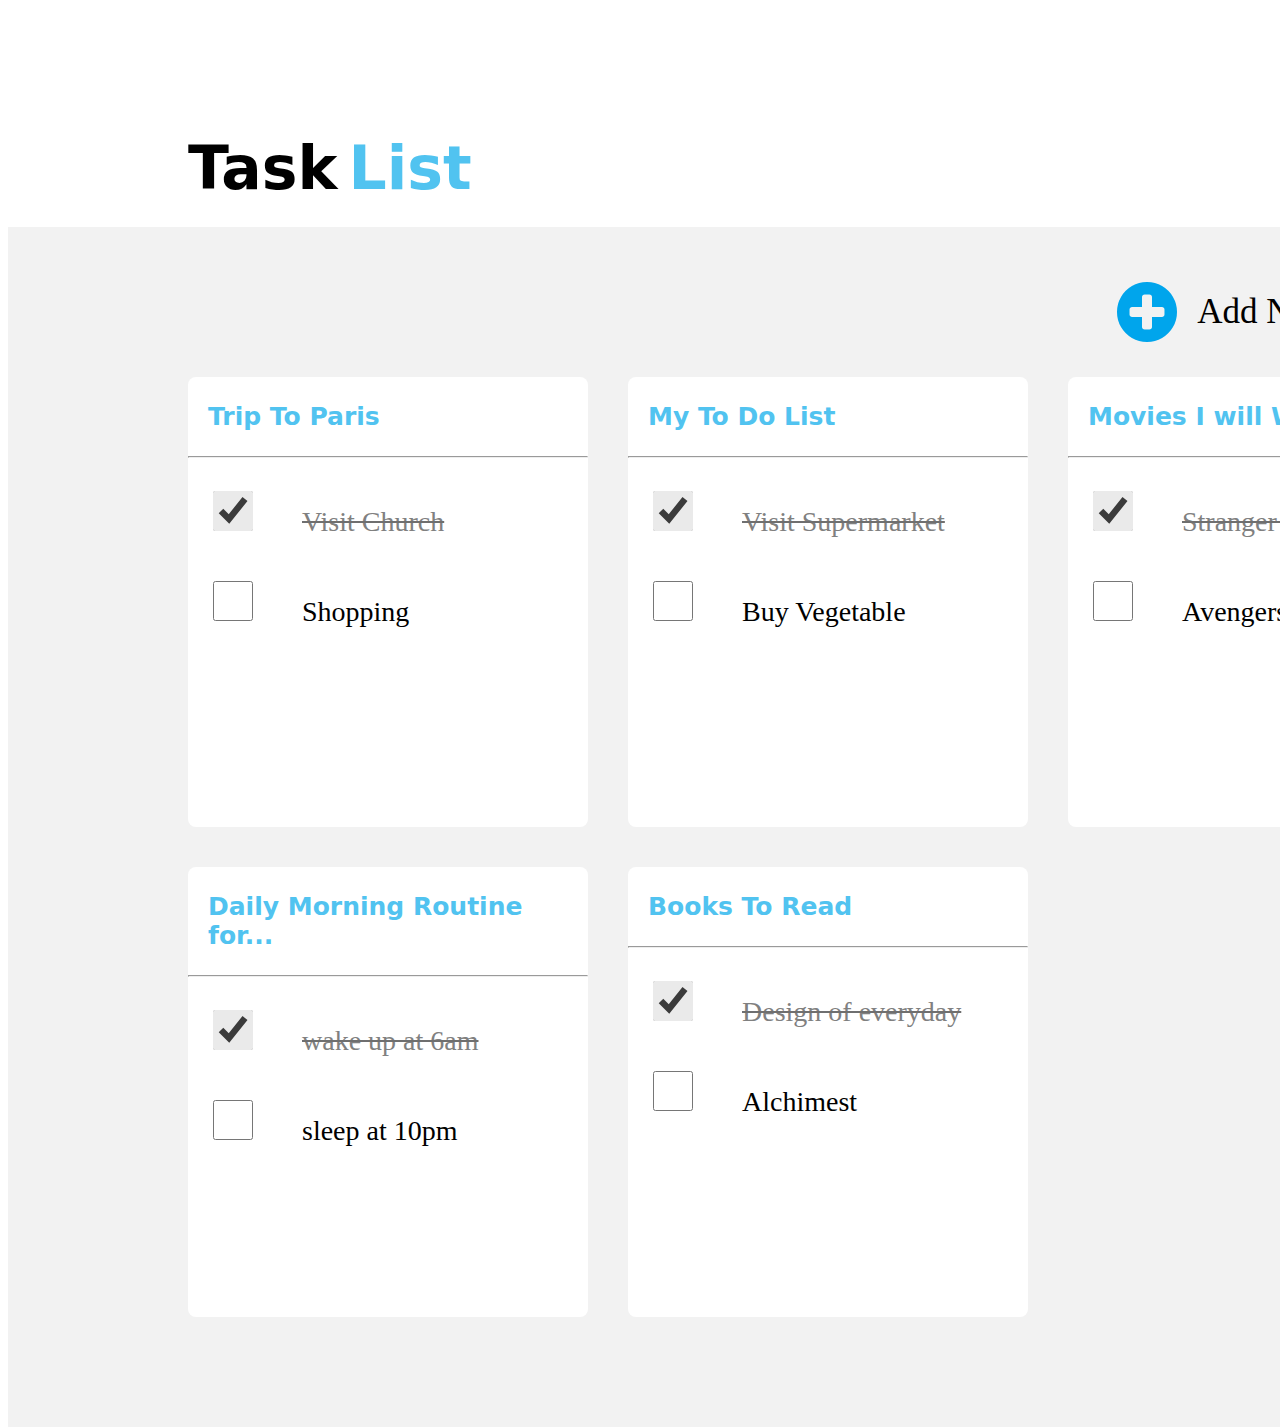
<file: index.html>
<!DOCTYPE html>
<html lang="en">

<head>
  <meta charset="UTF-8">
  <meta http-equiv="X-UA-Compatible" content="IE=edge">
  <meta name="viewport" content="width=device-width, initial-scale=1.0">
  <title>TODO-APP-Mobile</title>

  <link rel="stylesheet" href="https://cdnjs.cloudflare.com/ajax/libs/font-awesome/4.7.0/css/font-awesome.min.css">


  <link rel="stylesheet" href="style.css">

</head>

<body>
  <div class="container">
    <div class="header">
      <h1>
        <span style="font-weight: bold; font-size: 60px;">Task</span>
        <span style="color: rgb(81, 195, 240);font-weight:bold;font-size: 60px;">List</span>
      </h1>
    </div>
    <div class="main-container">
      <div class="add-new-task">
        <div id="fa-fa-plus">
          <a href="page2.html"><i class="fa fa-plus-circle" style="font-size: 70px; color: #00A5EC;"></i></a>
        </div>
        <div id="task"><Span> Add New Task</Span></div>
      </div>
      <div class="cards-container">
        <div class="card-1">
          <div>
            <a href="page3.html" target="_blank">
              <h3
                style="color: rgb(81, 195, 240);font-weight:bold;font-size: 25px; padding-left: 20px; font-family: system-ui, -apple-system, BlinkMacSystemFont, 'Segoe UI', Roboto, Oxygen, Ubuntu, Cantarell, 'Open Sans', 'Helvetica Neue', sans-serif;">
                Trip To Paris</h3>
            </a>
          </div>
          <hr>
          <div class="content">
            <form action="">
              <input type="checkbox" name="checkbox" id="check" checked>
              <label for="checkbox" id="label" style="text-decoration:line-through #6f6f6f; color: grey;">Visit
                Church</label> <br>
              <input type="checkbox" name="checkbox" id="check">
              <label for="checkbox" id="label">Shopping</label>
            </form>
          </div>
        </div>
        <div class="card-2">
          <a href="#">
            <h3
              style="color: rgb(81, 195, 240);font-weight:bold;font-size: 25px; padding-left: 20px; font-family: system-ui, -apple-system, BlinkMacSystemFont, 'Segoe UI', Roboto, Oxygen, Ubuntu, Cantarell, 'Open Sans', 'Helvetica Neue', sans-serif;">
              My To Do List</h3>
          </a>

          <hr>
          <form action="">
            <input type="checkbox" name="checkbox" id="check" checked>
            <label for="checkbox" id="label" style="text-decoration:line-through #6f6f6f; color: grey;">Visit
              Supermarket</label> <br>
            <input type="checkbox" name="checkbox" id="check">
            <label for="checkbox" id="label">Buy Vegetable</label>
          </form>
        </div>
        <div class="card-3">
          <a href="#">
            <h3
              style="color: rgb(81, 195, 240);font-weight:bold;font-size: 25px; padding-left: 20px; font-family: system-ui, -apple-system, BlinkMacSystemFont, 'Segoe UI', Roboto, Oxygen, Ubuntu, Cantarell, 'Open Sans', 'Helvetica Neue', sans-serif;">
              Movies I will Watch</h3>
          </a>

          <hr>
          <form action="">
            <input type="checkbox" name="checkbox" id="check" checked>
            <label for="checkbox" id="label" style="text-decoration:line-through #6f6f6f; color: grey;">Stranger Things
              4</label> <br>
            <input type="checkbox" name="checkbox" id="check">
            <label for="checkbox" id="label">Avengers Endgame</label>
          </form>
        </div>
        <div class="card-4">
          <a href="#">
            <h3
              style="color: rgb(81, 195, 240);font-weight:bold;font-size: 25px; padding-left: 20px; font-family: system-ui, -apple-system, BlinkMacSystemFont, 'Segoe UI', Roboto, Oxygen, Ubuntu, Cantarell, 'Open Sans', 'Helvetica Neue', sans-serif;">
              Daily Morning Routine for...</h3>
          </a>

          <hr>
          <form action="">
            <input type="checkbox" name="checkbox" id="check" checked>
            <label for="checkbox" id="label" style="text-decoration:line-through #6f6f6f; color: grey;"> wake up at
              6am</label> <br>
            <input type="checkbox" name="checkbox" id="check">
            <label for="checkbox" id="label"> sleep at 10pm</label>
          </form>
        </div>
        <div class="card-5">
          <a href="#">
            <h3
              style="color: rgb(81, 195, 240);font-weight:bold;font-size: 25px; padding-left: 20px; font-family: system-ui, -apple-system, BlinkMacSystemFont, 'Segoe UI', Roboto, Oxygen, Ubuntu, Cantarell, 'Open Sans', 'Helvetica Neue', sans-serif;">
              <h3
                style="color: rgb(81, 195, 240);font-weight:bold;font-size: 25px; padding-left: 20px; font-family: system-ui, -apple-system, BlinkMacSystemFont, 'Segoe UI', Roboto, Oxygen, Ubuntu, Cantarell, 'Open Sans', 'Helvetica Neue', sans-serif;">
                Books To Read</h3>
            </h3>
          </a>

          <hr>
          <form action="">
            <input type="checkbox" name="checkbox" id="check" checked>
            <label for="checkbox" id="label" style="text-decoration:line-through #6f6f6f; color: grey;">Design of
              everyday</label> <br>
            <input type="checkbox" name="checkbox" id="check">
            <label for="checkbox" id="label">Alchimest</label>
          </form>
        </div>
      </div>
    </div>
  </div>
</body>

</html>
</file>
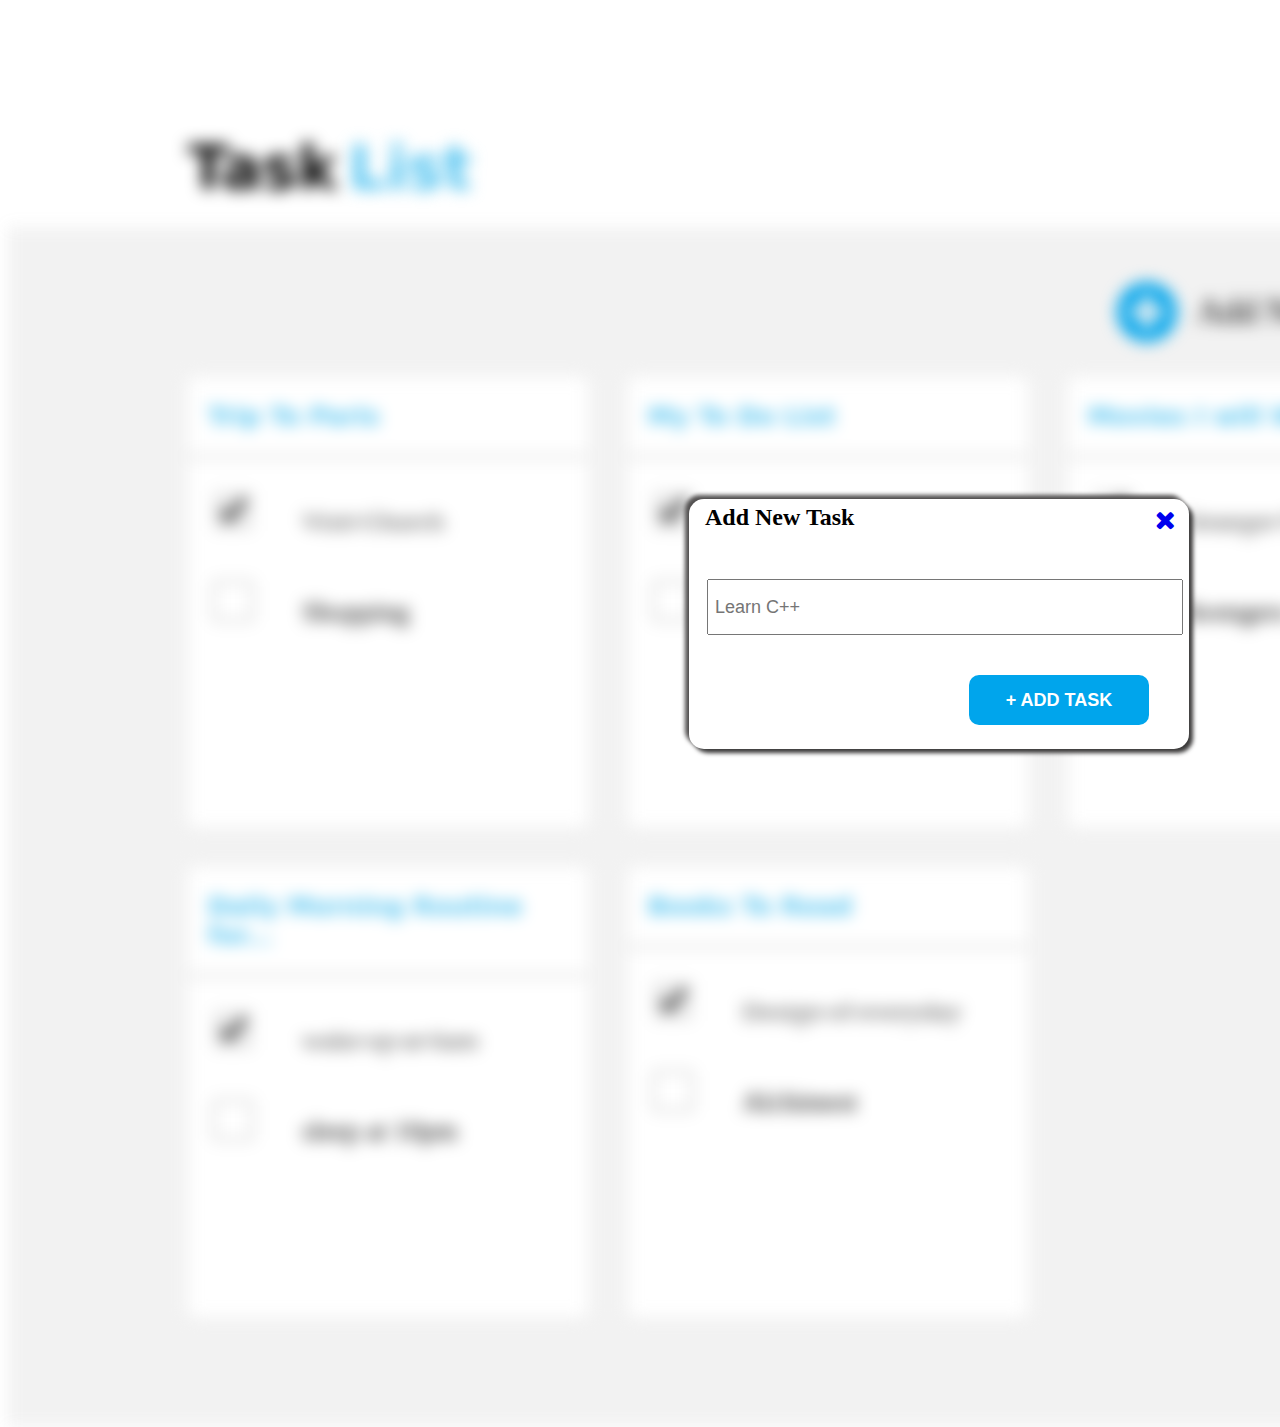
<file: page2.html>
<!DOCTYPE html>
<html lang="en">

<head>
  <meta charset="UTF-8">
  <meta http-equiv="X-UA-Compatible" content="IE=edge">
  <meta name="viewport" content="width=device-width, initial-scale=1.0">
  <title>TODO-Mobile</title>

  <link rel="stylesheet" href="https://cdnjs.cloudflare.com/ajax/libs/font-awesome/4.7.0/css/font-awesome.min.css">


  <link rel="stylesheet" href="style.css">

</head>

<body>
  <div class="blur-page">
    <div class="container">
      <div class="header">
        <h1>
          <span style="font-weight: bold; font-size: 60px;">Task</span>
          <span style="color: rgb(81, 195, 240);font-weight:bold;font-size: 60px;">List</span>
        </h1>
      </div>
      <div class="main-container">
        <div class="add-new-task">
          <div id="fa-fa-plus">
            <a href="page2.html"><i class="fa fa-plus-circle" style="font-size: 70px; color: #00A5EC;"></i></a>
          </div>
          <div id="task"><Span> Add New Task</Span></div>
        </div>
        <div class="cards-container">
          <div class="card-1">
            <div>
              <a href="#">
                <h3
                  style="color: rgb(81, 195, 240);font-weight:bold;font-size: 25px; padding-left: 20px; font-family: system-ui, -apple-system, BlinkMacSystemFont, 'Segoe UI', Roboto, Oxygen, Ubuntu, Cantarell, 'Open Sans', 'Helvetica Neue', sans-serif;">
                  Trip To Paris</h3>
              </a>
            </div>
            <hr>
            <div class="content">
              <form action="">
                <input type="checkbox" name="checkbox" id="check" checked>
                <label for="checkbox" id="label" style="text-decoration:line-through #6f6f6f; color: grey;">Visit
                  Church</label> <br>
                <input type="checkbox" name="checkbox" id="check">
                <label for="checkbox" id="label">Shopping</label>
              </form>
            </div>
          </div>
          <div class="card-2">
            <a href="#">
              <h3
                style="color: rgb(81, 195, 240);font-weight:bold;font-size: 25px; padding-left: 20px; font-family: system-ui, -apple-system, BlinkMacSystemFont, 'Segoe UI', Roboto, Oxygen, Ubuntu, Cantarell, 'Open Sans', 'Helvetica Neue', sans-serif;">
                My To Do List</h3>
            </a>

            <hr>
            <form action="">
              <input type="checkbox" name="checkbox" id="check" checked>
              <label for="checkbox" id="label" style="text-decoration:line-through #6f6f6f; color: grey;">Visit
                Supermarket</label> <br>
              <input type="checkbox" name="checkbox" id="check">
              <label for="checkbox" id="label">Buy Vegetable</label>
            </form>
          </div>
          <div class="card-3">
            <a href="#">
              <h3
                style="color: rgb(81, 195, 240);font-weight:bold;font-size: 25px; padding-left: 20px; font-family: system-ui, -apple-system, BlinkMacSystemFont, 'Segoe UI', Roboto, Oxygen, Ubuntu, Cantarell, 'Open Sans', 'Helvetica Neue', sans-serif;">
                Movies I will Watch</h3>
            </a>

            <hr>
            <form action="">
              <input type="checkbox" name="checkbox" id="check" checked>
              <label for="checkbox" id="label" style="text-decoration:line-through #6f6f6f; color: grey;">Stranger
                Things 4</label> <br>
              <input type="checkbox" name="checkbox" id="check">
              <label for="checkbox" id="label">Avengers Endgame</label>
            </form>
          </div>
          <div class="card-4">
            <a href="#">
              <h3
                style="color: rgb(81, 195, 240);font-weight:bold;font-size: 25px; padding-left: 20px; font-family: system-ui, -apple-system, BlinkMacSystemFont, 'Segoe UI', Roboto, Oxygen, Ubuntu, Cantarell, 'Open Sans', 'Helvetica Neue', sans-serif;">
                Daily Morning Routine for...</h3>
            </a>

            <hr>
            <form action="">
              <input type="checkbox" name="checkbox" id="check" checked>
              <label for="checkbox" id="label" style="text-decoration:line-through #6f6f6f; color: grey;"> wake up at
                6am</label> <br>
              <input type="checkbox" name="checkbox" id="check">
              <label for="checkbox" id="label"> sleep at 10pm</label>
            </form>
          </div>
          <div class="card-5">
            <a href="#">
              <h3
                style="color: rgb(81, 195, 240);font-weight:bold;font-size: 25px; padding-left: 20px; font-family: system-ui, -apple-system, BlinkMacSystemFont, 'Segoe UI', Roboto, Oxygen, Ubuntu, Cantarell, 'Open Sans', 'Helvetica Neue', sans-serif;">
                <h3
                  style="color: rgb(81, 195, 240);font-weight:bold;font-size: 25px; padding-left: 20px; font-family: system-ui, -apple-system, BlinkMacSystemFont, 'Segoe UI', Roboto, Oxygen, Ubuntu, Cantarell, 'Open Sans', 'Helvetica Neue', sans-serif;">
                  Books To Read</h3>
              </h3>
            </a>

            <hr>
            <form action="">
              <input type="checkbox" name="checkbox" id="check" checked>
              <label for="checkbox" id="label" style="text-decoration:line-through #6f6f6f; color: grey;">Design of
                everyday</label> <br>
              <input type="checkbox" name="checkbox" id="check">
              <label for="checkbox" id="label">Alchimest</label>
            </form>
          </div>
        </div>
      </div>
    </div>
  </div>

  <div class="pop-up">
    <div class="div-1">
      <div class="div-1-top-left">
        <h2 style="margin-top: 5px;">Add New Task</h2>
      </div>
      <div class="div-1-top-right">
        <a href="index.html"><i class="fa fa-close" style="font-size:26px"></i></a>
      </div>
    </div>
    <div class="div-2">
      <form action="#">
        <input type="text" name="add-task" id="pop-up-text" placeholder="Learn C++">
      </form>
    </div>
    <div>
      <button id="popup-button">+ ADD TASK</button>
    </div>
  </div>
</body>

</html>
</file>
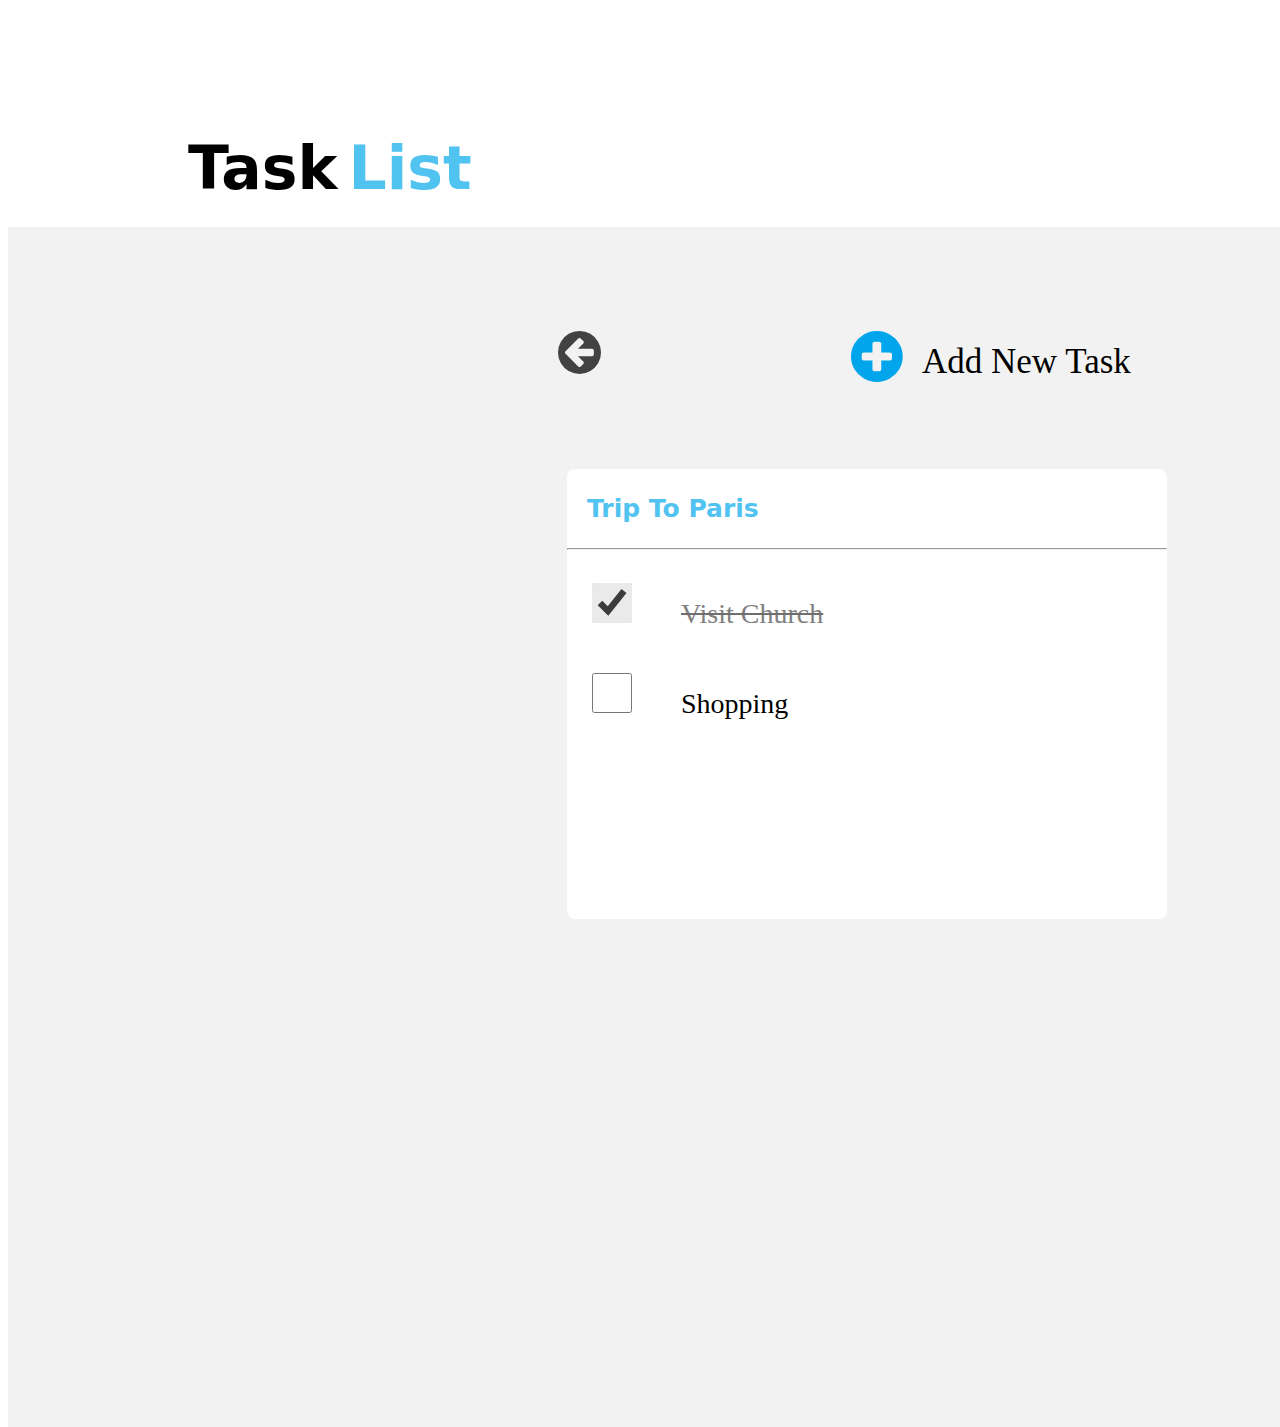
<file: page3.html>
<!DOCTYPE html>
<html lang="en">

<head>
  <meta charset="UTF-8">
  <meta http-equiv="X-UA-Compatible" content="IE=edge">
  <meta name="viewport" content="width=device-width, initial-scale=1.0">
  <title>TODO-Mobile</title>

  <link rel="stylesheet" href="https://cdnjs.cloudflare.com/ajax/libs/font-awesome/4.7.0/css/font-awesome.min.css">


  <link rel="stylesheet" href="style.css">

</head>

<body>
  <div class="container">
    <div class="header">
      <h1>
        <span style="font-weight: bold; font-size: 60px;">Task</span>
        <span style="color: rgb(81, 195, 240);font-weight:bold;font-size: 60px;">List</span>
      </h1>
    </div>
    <div class="main-container">
      <div id="back-add-task">
        <div id="back-arrow">
          <a href="index.html"><i class="fa fa-arrow-circle-left" style="font-size:50px;color:#424242"></i></a>
        </div>
        <div id="fa-fa-plus">
          <a href="page4.html"><i class="fa fa-plus-circle" style="font-size:60px; color: #00A5EC;"></i></a>
        </div>
        <div id="task">
          <Span id="add-task3"> Add New Task</Span>
        </div>
      </div>
      <div class="cards-container" id="cards-container">
        <div class="card-1" id="card-1">
          <div>
            <a href="#">
              <h3
                style="color: rgb(81, 195, 240);font-weight:bold;font-size: 25px; padding-left: 20px; font-family: system-ui, -apple-system, BlinkMacSystemFont, 'Segoe UI', Roboto, Oxygen, Ubuntu, Cantarell, 'Open Sans', 'Helvetica Neue', sans-serif;">
                Trip To Paris</h3>
            </a>
          </div>
          <hr>
          <div class="content">
            <form action="">
              <input type="checkbox" name="checkbox" id="check" checked>
              <label for="checkbox" id="label" style="text-decoration:line-through #6f6f6f; color: grey;">Visit
                Church</label> <br>
              <input type="checkbox" name="checkbox" id="check">
              <label for="checkbox" id="label">Shopping</label>
            </form>
          </div>
        </div>

      </div>

</body>

</html>
</file>
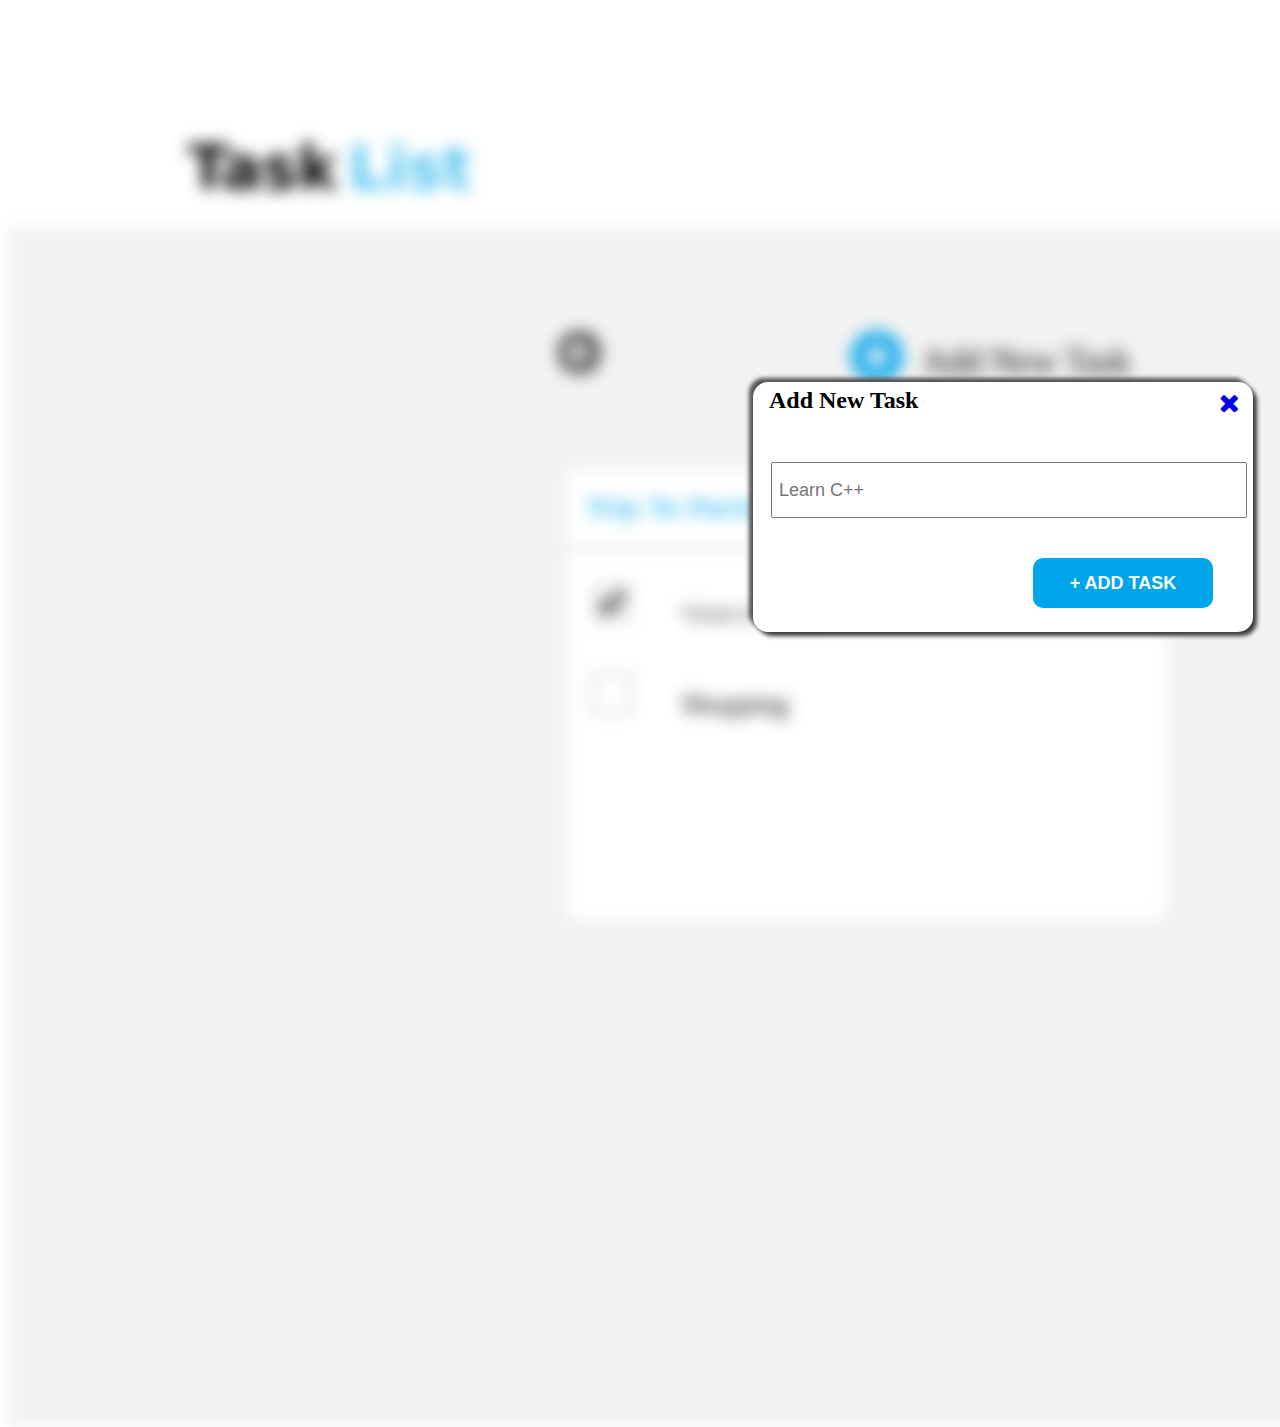
<file: page4.html>
<!DOCTYPE html>
<html lang="en">

<head>
  <meta charset="UTF-8">
  <meta http-equiv="X-UA-Compatible" content="IE=edge">
  <meta name="viewport" content="width=device-width, initial-scale=1.0">
  <title>TODO-APP-Mobile</title>

  <link rel="stylesheet" href="https://cdnjs.cloudflare.com/ajax/libs/font-awesome/4.7.0/css/font-awesome.min.css">


  <link rel="stylesheet" href="style.css">

</head>

<body>
  <div class="blur">
    <div class="container">
      <div class="header">
        <h1>
          <span style="font-weight: bold; font-size: 60px;">Task</span>
          <span style="color: rgb(81, 195, 240);font-weight:bold;font-size: 60px;">List</span>
        </h1>
      </div>
      <div class="main-container">
        <div id="back-add-task">
          <div id="back-arrow">
            <a href="index.html"><i class="fa fa-arrow-circle-left" style="font-size:50px;color:#424242"></i></a>
          </div>
          <div id="fa-fa-plus">
            <a href="page4.html"><i class="fa fa-plus-circle" style="font-size:60px; color: #00A5EC;"></i></a>
          </div>
          <div id="task">
            <Span id="add-task3"> Add New Task</Span>
          </div>
        </div>
        <div class="cards-container" id="cards-container">
          <div class="card-1" id="card-1">
            <div>
              <a href="#">
                <h3
                  style="color: rgb(81, 195, 240);font-weight:bold;font-size: 25px; padding-left: 20px; font-family: system-ui, -apple-system, BlinkMacSystemFont, 'Segoe UI', Roboto, Oxygen, Ubuntu, Cantarell, 'Open Sans', 'Helvetica Neue', sans-serif;">
                  Trip To Paris</h3>
              </a>
            </div>
            <hr>
            <div class="content">
              <form action="">
                <input type="checkbox" name="checkbox" id="check" checked>
                <label for="checkbox" id="label" style="text-decoration:line-through #6f6f6f; color: grey;">Visit
                  Church</label> <br>
                <input type="checkbox" name="checkbox" id="check">
                <label for="checkbox" id="label">Shopping</label>
              </form>
            </div>
          </div>
        </div>
      </div>

    </div>
  </div>

  <!-- nskckncjkerkfejrfrkf -->
  <div id="pop-up">
    <div id="div-1">
      <div id="div-1-top-left">
        <h2 style="margin-top: 5px;">Add New Task</h2>
      </div>
      <div id="div-1-top-right">
        <a href="page3.html"><i class="fa fa-close" style="font-size:26px"></i></a>
      </div>
    </div>
    <div id="div-2">
      <form action="#">
        <input type="text" name="add-task" class="pop-up-text" placeholder="Learn C++">
      </form>
    </div>
    <div>
      <button class="popup-button">+ ADD TASK</button>
    </div>

</body>

</html>
</file>
<file: style.css>
@import url('https://fonts.googleapis.com/css2?family=Roboto:ital,wght@1,300&display=swap');

.container {
  width: 1568px;
  height: 100vh;
  /* border: 5px solid #F7F7F7; */
  margin: 133px auto;
  cursor: pointer;
}

.header {
  height: 94px;
  margin-left: 180px;
  font-family: system-ui, -apple-system, BlinkMacSystemFont, 'Segoe UI', Roboto, Oxygen, Ubuntu, Cantarell, 'Open Sans', 'Helvetica Neue', sans-serif;
}

.main-container {

  height: 1200px;
  background-color: rgba(128, 128, 128, 0.1);
}

.add-new-task {
  height: 50px;
  display: flex;
  justify-content: end;
  padding: 50px;
}

#task {
  font-size: 35px;
  margin-right: 60px;
  position: relative;
  top: 15px;
  padding-left: 20px;
  margin-right: 120px;
}

#task:hover {
  cursor: pointer;
}

.cards-container {
  display: grid;
  grid-template-columns: 400px 400px 400px;
  column-gap: 40px;
  row-gap: 40px;
  margin-left: 150px;
}

.card-1,
.card-2,
.card-3,
.card-4,
.card-5 {
  width: 400px;
  height: 450px;
  background-color: white;
  margin-left: 30px;
  border: none;
  border-radius: 8px;

}

.card-1:hover,
.card-2:hover,
.card-3:hover,
.card-4:hover,
.card-5:hover {
  box-shadow: 6px 6px 6px gray,
    -6px -6px 6px grey;
}

input {
  margin: 25px;
}

#check {
  height: 30px;
  width: 30px;
}

input[type=checkbox] {
  accent-color: #7B7B7B29;
}

#label {
  font-size: 28px;
  padding: 20px;
}

a {
  text-decoration: none;
}

#check {
  height: 40px;
  width: 40px;

}

/* page-2 */
.blur-page {
  filter: blur(8px);
  -webkit-filter: blur(8px);
}

.pop-up {
  width: 500px;
  height: 250px;
  border-radius: 15px;
  background-color: white;
  box-shadow: 4px 4px 4px rgb(58, 57, 57), -4px -4px 4px rgb(81, 79, 79);
  margin-left: 433px;
  margin-right: 433px;
  margin-top: 184px;
  margin-bottom: 650px;
  position: absolute;
  top: 35%;
  left: 20%;

}



.div-1-top-left {
  float: left;
  width: 155px;
  height: 30px;
  margin-left: 16px;
  font-size: 16px;
  font-weight: bold;
}

.div-1-top-right {
  float: right;
  width: 18px;
  height: 18px;
  margin-top: 8px;
  margin-right: 16px;
}


#pop-up-text {
  width: 460px;
  height: 40px;
  margin: 50px 20px 0px 18px;
  padding: 6px;
  font-size: 18px;
}

#popup-button {
  float: right;
  border: 0px;
  height: 50px;
  width: 180px;
  font-size: 18px;
  font-weight: bold;
  margin-top: 40px;
  margin-right: 40px;
  border-radius: 10px;
  color: rgb(255, 255, 255);
  background-color: rgb(0, 165, 236);

}

/* page-3 */
#back-add-task {
  display: flex;
  padding-top: 100px;
}

#back-arrow {
  margin-left: 550px;
  margin-right: 250px;
}

#cards-container {
  display: flex;
  justify-content: center;
  margin-top: 82px;
}

#card-1 {
  margin: auto;
}

#card-1 {
  width: 600px;
  height: 450px;
  background-color: white;
  border: none;
  border-radius: 8px;
}

/* page-4  */
.blur {
  filter: blur(8px);

}

#pop-up {
  width: 500px;
  height: 250px;
  border-radius: 15px;
  background-color: white;
  box-shadow: 4px 4px 4px rgb(58, 57, 57), -4px -4px 4px rgb(81, 79, 79);
  margin-left: 433px;
  margin-right: 433px;
  margin-top: 184px;
  margin-bottom: 650px;
  position: absolute;
  top: 22%;
  left: 25%;

}

#div-1-top-left {
  float: left;
  width: 155px;
  height: 30px;
  margin-left: 16px;
  font-size: 16px;
  font-weight: bold;
}

#div-1-top-right {
  float: right;
  width: 18px;
  height: 18px;
  margin-top: 8px;
  margin-right: 16px;
}


.pop-up-text {
  width: 460px;
  height: 40px;
  margin: 50px 20px 0px 18px;
  padding: 6px;
  font-size: 18px;
}

.popup-button {
  float: right;
  border: 0px;
  height: 50px;
  width: 180px;
  font-size: 18px;
  font-weight: bold;
  margin-top: 40px;
  margin-right: 40px;
  border-radius: 10px;
  color: rgb(255, 255, 255);
  background-color: rgb(0, 165, 236);

}

/* Responsiveness for mobile  */
@media only screen and (min-width:360px) and (max-width:500px) {
  body {
    margin: 0%;
    padding: 0%;
  }

  .main-container {
    width: 100%;
    height: 3000px;
    margin: auto
  }

  .add-new-task {
    text-align: center;
    margin: auto;
  }

  .header span {
    margin: 0%;
  }

  #fa-fa-plus {
    transition: 1s;
    margin: auto;
  }

  #task {
    display: none;
  }

  .cards-container {
    display: grid;
    grid-template-columns: repeat(1, auto);
    margin: 0%;
    font-size: larger;
  }

  .card-1,
  .card-2,
  .card-3,
  .card-4,
  .card-5 {
    margin: auto;
    margin-bottom: 16px;
  }

  /* page-2 */
  .pop-up {

    margin: auto;
    position: relative;
    top: 10vh;
    bottom: 500px;
    left: 380px;
  }

  .pop-up .div-1,
  .div-2 {
    width: 100%;
    margin: auto;

  }

  /* page-3 */
  #task {
    display: none;
  }

  #back-add-task {
    justify-content: space-around;
  }

  #back-arrow {
    position: static;
  }

  #fa-fa-plus {
    position: static;
    margin-right: 480px;
  }
}

/* Responsiveness for Tablet */
@media only screen and (min-width:500px) and (max-width:1200px) {
  body {
    margin: 0%;
    padding: 0%;
  }

  .main-container {
    width: 100%;
    height: 3200px;
  }

  .add-new-task {
    text-align: center;
    margin: auto;
  }

  .header span {
    margin: 0%;
  }

  #fa-fa-plus {
    transition: 1s;


  }

  #task {
    display: none;
  }

  .cards-container {
    display: grid;
    grid-template-columns: repeat(1, auto);
    margin: 0%;
    font-size: larger;
  }

  .card-1,
  .card-2,
  .card-3,
  .card-4,
  .card-5 {
    width: 700px;
    height: 550px;
    margin: auto;
    margin-bottom: 16px;
  }

  /* page-2 */
  .pop-up {
    display: grid;
    grid-template-columns: repeat(1, auto);
    width: 100%;
    margin: auto;
    position: relative;
    top: 10vh;
    bottom: 800px;
    left: 430px;

  }

  #popup-button {
    margin-bottom: 20px;
  }

  #pop-up-text {

    width: 560px;
    height: 40px;
    margin-top: 60px;
    margin-left: 0%;

  }


  .pop-up .div-1,
  .div-2 {

    width: 100%;
    top: 35%;
    left: 0%;
  }

  /* page-3 */
  #task {
    display: none;
  }

  #back-add-task {
    justify-content: space-around;
  }

  #back-arrow {
    position: static;
  }

  #fa-fa-plus {
    position: static;
    margin-right: 520px;
  }
}
</file>
